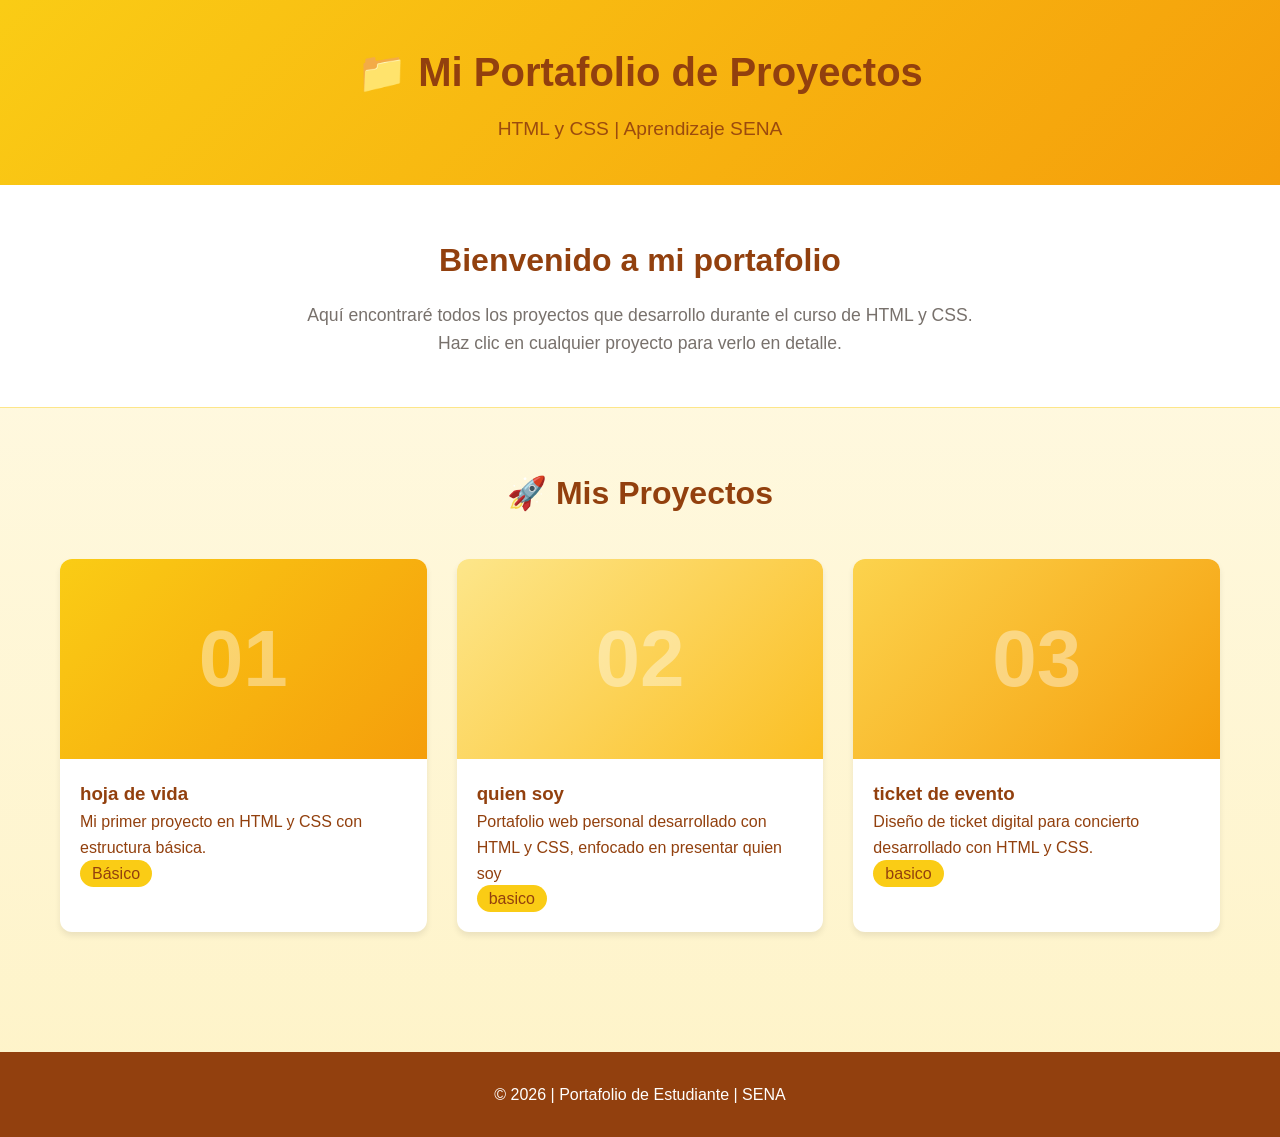
<file: index.html>
<!DOCTYPE html>
<html lang="es">
<head>
    <meta charset="UTF-8">
    <meta name="viewport" content="width=device-width, initial-scale=1.0">
    <title>Mis Proyectos | Portafolio de Estudiante</title>
    <link rel="stylesheet" href="index.css">
</head>
<body>
    <!-- Header / Encabezado -->
    <header class="header">
        <div class="container">
            <h1 class="titulo">📁 Mi Portafolio de Proyectos</h1>
            <p class="subtitulo">HTML y CSS | Aprendizaje SENA</p>
        </div>
    </header>

    <!-- Sección Hero - Presentación -->
    <section class="hero">
        <div class="container">
            <h2>Bienvenido a mi portafolio</h2>
            <p>Aquí encontraré todos los proyectos que desarrollo durante el curso de HTML y CSS.</p>
            <p>Haz clic en cualquier proyecto para verlo en detalle.</p>
        </div>
    </section>

    <!-- Galería de Proyectos -->
    <main class="main">
        <div class="container">
            <h2 class="section-title">🚀 Mis Proyectos</h2>

            <div class="galeria">
                <!-- hoja de vida -->
                

                <a href="./proyectos/hoja de vida/" class="proyecto-card">
                    <div class="proyecto-imagen proyecto-1">
                        <span class="numero-proyecto">01</span>
                        <div class="overlay">
                            <span class="ver-mas">Ver Proyecto →</span>
                        </div>
                    </div>
                    <div class="proyecto-info">
                        <h3>hoja de vida</h3>
                        <p>Mi primer proyecto en HTML y CSS con estructura básica.</p>
                        <span class="etiqueta">Básico</span>
                    </div>
                </a>

                <!-- quien soy -->
                <a href="./proyectos/QUIEN SOY/" class="proyecto-card">
                    <div class="proyecto-imagen proyecto-2">
                        <span class="numero-proyecto">02</span>
                        <div class="overlay">
                            <span class="ver-mas">Ver Proyecto →</span>
                        </div>
                    </div>
                    <div class="proyecto-info">
                        <h3>quien soy</h3>
                        <p>Portafolio web personal desarrollado con HTML y CSS, enfocado en presentar quien soy</p>
                        <span class="etiqueta">basico</span>
                    </div>
                </a>

                <!-- ticket de evento -->
                <a href="./proyectos/Ticket de Evento/" class="proyecto-card">
                    <div class="proyecto-imagen proyecto-3">
                        <span class="numero-proyecto">03</span>
                        <div class="overlay">
                            <span class="ver-mas">Ver Proyecto →</span>
                        </div>
                    </div>
                    <div class="proyecto-info">
                        <h3>ticket de evento</h3>
                        <p>Diseño de ticket digital para concierto desarrollado con HTML y CSS.</p>
                        <span class="etiqueta">basico</span>
                    </div>
                </a>

               

                <!-- Agregar más proyectos copiando el bloque anterior -->
            </div>
        </div>
    </main>

    <!-- Footer -->
    <footer class="footer">
        <div class="container">
            <p>&copy; 2026 | Portafolio de Estudiante | SENA</p>
        </div>
    </footer>
</body>
</html>
</file>
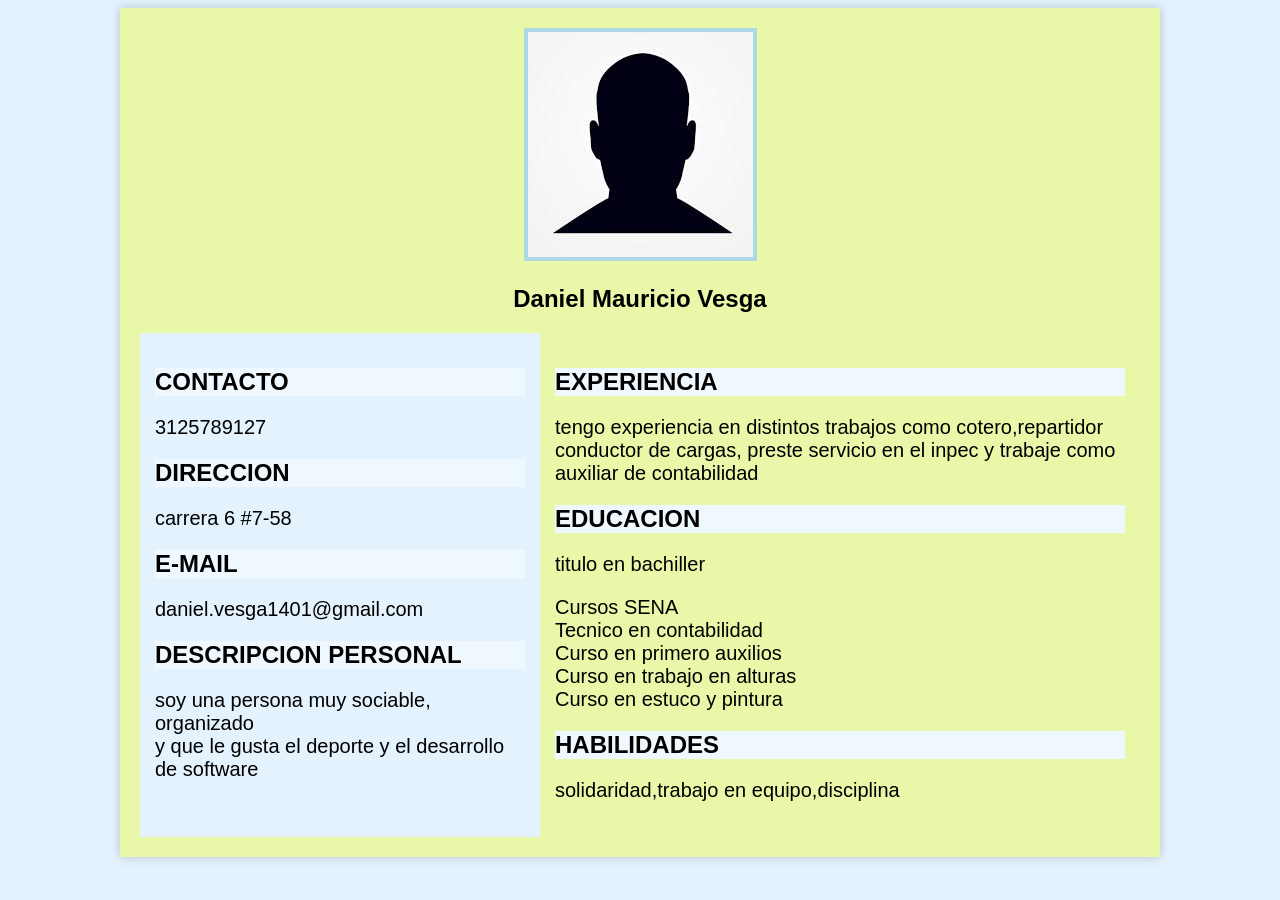
<file: proyectos/hoja de vida/index.html>
<!DOCTYPE html>
<html lang="en">
<head>
    <meta charset="UTF-8">
    <meta name="viewport" content="width=device-width, initial-scale=1.0">
    <title>hoja de vida-daniel</title>
    <link rel=" stylesheet" href="./html.css">
</head>
<body>
        <section class="dan">
        
<img src="./images/ft.jpg" alt="">
       <h1>Daniel Mauricio Vesga</h1>
    
    <table class="tabla">
        <tr>
            <td class="izquierda">
    <h2> CONTACTO</h2>
    <p class="numero">3125789127</p>

    <h2>DIRECCION</h2>
    <P class="numero">carrera 6 #7-58</P>

    <h2>E-MAIL</h2>
    <P class="numero">daniel.vesga1401@gmail.com</P>

    <h2>DESCRIPCION PERSONAL</h2>
    <P class="numero">soy una persona muy sociable, organizado <br>
    y que le gusta el deporte y el desarrollo de software</P>
            </td>
            <td class="derecha">
    <h2>EXPERIENCIA</h2>
    <P class="numero">tengo experiencia en distintos trabajos como cotero,repartidor<br>
    conductor de cargas, preste servicio en el inpec y trabaje como auxiliar de contabilidad</P>

    <h2>EDUCACION</h2>
    <P class="numero">titulo en bachiller</P>
    <P class="numero">Cursos SENA <br>Tecnico en contabilidad <br> Curso en primero auxilios <br> Curso en trabajo en alturas <br>Curso en estuco y pintura</P>

    <h2>HABILIDADES</h2>
    <P class="numero"> solidaridad,trabajo en equipo,disciplina</P>
   </td>
        </tr>
    </table>
    </section>
</body>
</html>
</file>
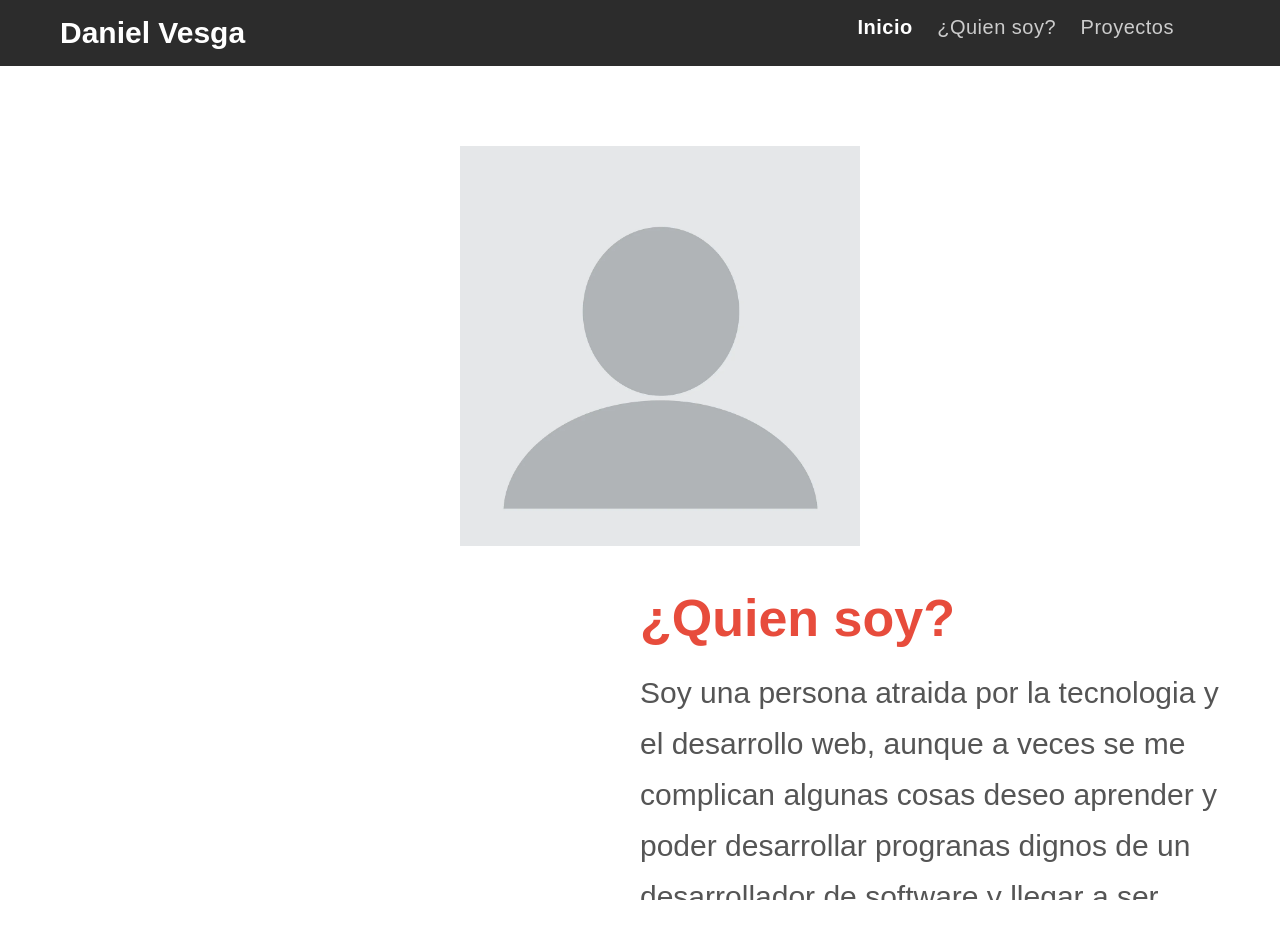
<file: proyectos/quien soy/index.html>
<!DOCTYPE html>
<html lang="es">

<head>
    <meta charset="UTF-8">
    <title>Daniel Vesga</title>
    <link rel="stylesheet" href="styles.css">
</head>

<body>

    <!-- NAV FIJO ARRIBA -->
    <nav>
        <span class="nombre-nav"><b>Daniel Vesga</b></span>
        <span class="enlaces-nav">
            <a href="#inicio" class="activo">Inicio</a>
            <a href="#quien">¿Quien soy?</a>
            <a href="#proyectos">Proyectos</a>
        </span>
    </nav>

    <!-- CONTENIDO QUE SCROLLEA -->
    <main>

        <!-- SECCIÓN 1: HERO -->
        <section class="inicio" id="inicio">
            <div class="imagen-inicio">
                <img style="height: 400px; width: 600px;" src="imagenes/blank-profile-picture-973460_1280.webp" alt="Ilustración">
            </div>
            <div class="texto-inicio">
                <h1>¿Quien soy?</h1>
                <p>Soy una persona atraida por la tecnologia y el desarrollo web, aunque a veces se me complican algunas
                    cosas
                    deseo aprender y poder desarrollar progranas dignos de un desarrollador de software y llegar a ser
                    reconocido
                    en este campo de la tecnologia porque soy un conquistador con sangre de conquistado.</p>
                <a href="#quien" class="boton-rojo">Leer más</a>
            </div>
        </section>

        <!-- SECCIÓN 2: QUIEN SOY -->
        <section class="quien-soy" id="quien">
            <img class="foto-perfil" src="imagenes/profile_circle_icon_242774.webp" alt="Daniel vesga">
            <p style="color: white; font-size: 30px;">
                "soy un estudiante de analisis y desarrollo de sotfware expandiendo mis conocimientos en html y css en el momento buscando elaborar trabajos dignos del titulo
                y porder seguir ampliando mis capacidades ya que esta carrera tiene un sin fin de conocimiento que uno puede adquirir ."
            <p style="color: white; font-size: 30px;">- Daniel vesga</p>
        </section>

        <!-- SECCIÓN 3: PROYECTOS -->
        <section class="proyectos" id="proyectos">
            <h2>Mis proyectos</h2>
            <div class="contenedor-tarjetas">

                <div class="tarjeta">
                    <img src="imagenes/images.png" alt="Proyecto 1">
                    <div class="cuerpo-tarjeta">
                        <h3>Hoja De Vida</h3>
                        <p>Proyecto de práctica diseñado con HTML y CSS. Enfoque en la estructuración de datos y el uso de lógica de maquetación para crear interfaces limpias y funcionales con un diseño atractivo .</p>
                        <a href="#" class="boton-rojo">Ver proyecto</a>
                    </div>
                </div>

                <div class="tarjeta">
                    <img src="imagenes/printable-tickets-for-prizes-26.jpg" alt="Proyecto 2">
                    <div class="cuerpo-tarjeta">
                        <h3>Ticket evento</h3>
                        <p>Proyecto para aprender a usar diferentes colores y tonalidades en CSS sacando nuestra capacidad
                            artistica con esta herramienta y consiguiendo un diseño agradable al ojo.</p>
                        <a href="#" class="boton-rojo">Ver proyecto</a>
                    </div>
                </div>

                <div class="tarjeta">
                    <img src="imagenes/blank-profile-picture-973460_1280.webp" alt="Proyecto 3">
                    <div class="cuerpo-tarjeta">
                        <h3>Quien Soy</h3>
                        <p>Proyecto donde se construye una pagina imitando el diseño de otra como ejemplo
                            y hacerla lo mas funcional posible con caracteristicas nuestras de quienes creemos ser. </p>
                        <a href="#" class="boton-rojo">Ver proyecto</a>
                    </div>
                </div>

                <div class="tarjeta">
                    <img src="imagenes/portafolio-evidencias.jpg" alt="Proyecto 4">
                    <div class="cuerpo-tarjeta">
                        <h3>Portafolio</h3>
                        <p>Proyecto donde crearemos una pagina para ser usada como nuestro portafolio y poder 
                            llevar las evidencias de todos los demas proyectos que hemos y sigamos haciendo mas adelante.</p>
                        <a href="#" class="boton-rojo">Ver proyecto</a>
                    </div>
                </div>

            </div>
        </section>

        <!-- PIE DE PÁGINA -->
        <footer>
            <b>
                <p class="footer">© 2026 Daniel mauricio vesga — Todos los derechos reservados  </p>
            </b>
        </footer>

    </main>

</body>

</html>
</file>
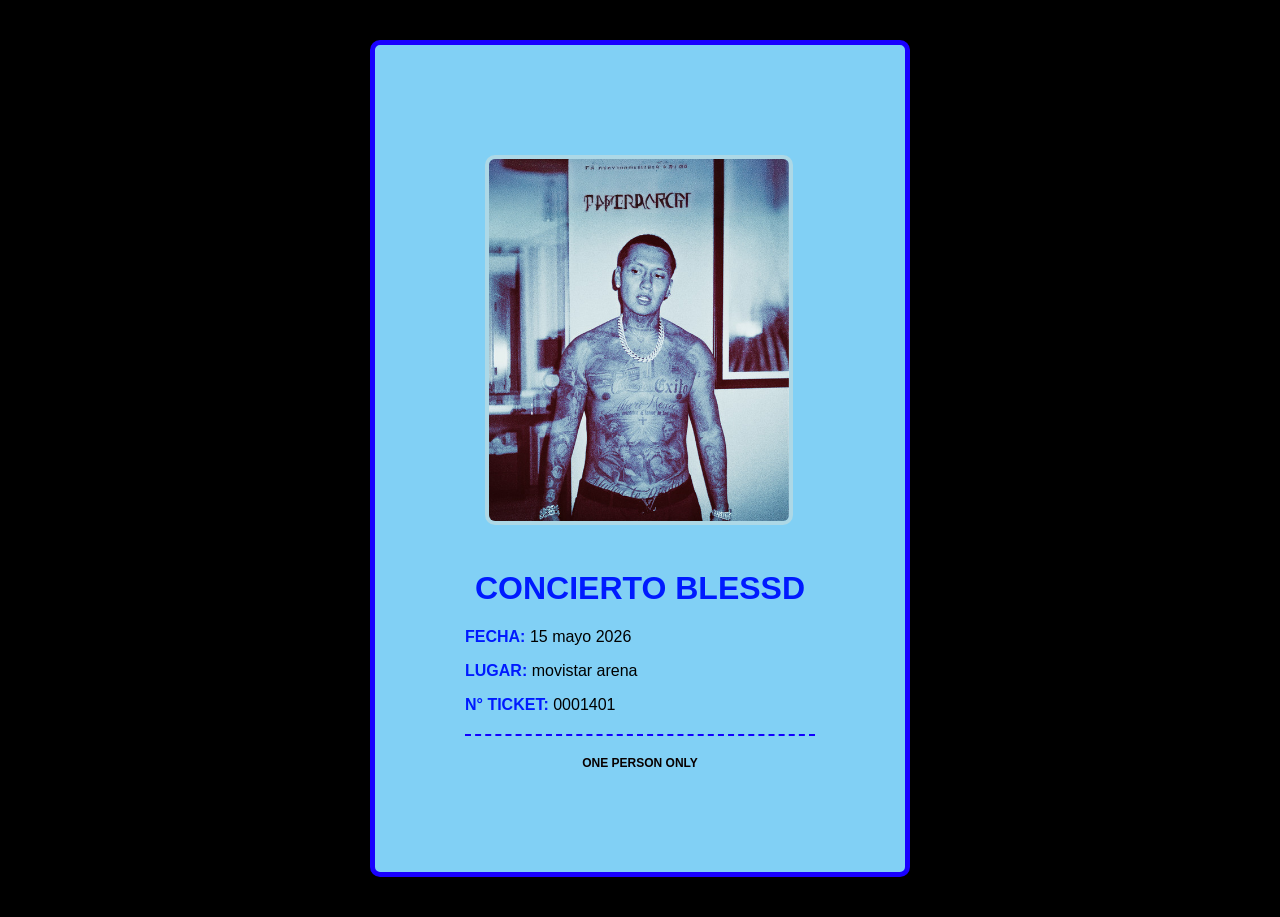
<file: proyectos/Ticket de Evento/index.html>
<!DOCTYPE html>
<html lang="en">
<head>
    <meta charset="UTF-8">
    <meta name="viewport" content="width=device-width, initial-scale=1.0">
    <title>Ticket de Evento</title>
    <link rel=" stylesheet" href="./html.css">
</head>
<body>
     
        <div class="ticket">
            <img src="./images/ab6761610000e5eb021a4821c335d92d21b5f66c.jpg" alt="">
            <h1 class="evento">CONCIERTO BLESSD</h1>
<p><span class="etiqueta">FECHA:</span> 15 mayo 2026</p>
<p><span class="etiqueta">LUGAR:</span> movistar arena</p>
<p><span class="etiqueta">N° TICKET:</span> 0001401</p>
            
            <hr class="linea">
            
            <p class="nota"><strong>ONE PERSON ONLY</strong></p>
        </div>
    
</body>
</html>
</file>
<file: index.css>
:root {
    --primary: #FACC15;   /* amarillo principal */
    --secondary: #FDE68A; /* amarillo claro */
    --accent: #F59E0B;    /* amarillo más fuerte */
    --dark: #92400E;      /* marrón oscuro */
    --light: #FFFBEB;     /* fondo crema */
    --white: #ffffff;
    --gray: #78716C;      /* gris cálido */
}

/* Reset básico */
* {
    margin: 0;
    padding: 0;
    box-sizing: border-box;
}

body {
    font-family: 'Segoe UI', Tahoma, Geneva, Verdana, sans-serif;
    line-height: 1.6;
    color: var(--dark);
    background: linear-gradient(to bottom, #FFFBEB, #FEF3C7);
}

/* Contenedor central */
.container {
    max-width: 1200px;
    margin: 0 auto;
    padding: 0 20px;
}

/* HEADER */
.header {
    background: linear-gradient(135deg, #FACC15, #F59E0B);
    color: var(--dark);
    padding: 40px 0;
    text-align: center;
    box-shadow: 0 4px 6px rgba(0, 0, 0, 0.1);
}

.header .titulo {
    font-size: 2.5rem;
    margin-bottom: 10px;
}

.header .subtitulo {
    font-size: 1.2rem;
    opacity: 0.9;
}

/* HERO */
.hero {
    background: var(--white);
    padding: 50px 0;
    text-align: center;
    border-bottom: 1px solid #FDE68A;
}

.hero h2 {
    font-size: 2rem;
    color: var(--dark);
    margin-bottom: 15px;
}

.hero p {
    font-size: 1.1rem;
    color: var(--gray);
}

/* MAIN */
.main {
    padding: 60px 0;
}

.section-title {
    font-size: 2rem;
    text-align: center;
    margin-bottom: 40px;
    color: var(--dark);
}

/* GALERÍA */
.galeria {
    display: grid;
    grid-template-columns: repeat(auto-fit, minmax(280px, 1fr));
    gap: 30px;
}

/* TARJETAS */
.proyecto-card {
    background: var(--white);
    border-radius: 12px;
    overflow: hidden;
    box-shadow: 0 4px 6px rgba(0, 0, 0, 0.08);
    transition: transform 0.3s ease, box-shadow 0.3s ease;
    text-decoration: none;
    color: inherit;
}

.proyecto-card:hover {
    transform: translateY(-8px);
    box-shadow: 0 12px 24px rgba(0, 0, 0, 0.12);
}

/* IMÁGENES */
.proyecto-imagen {
    position: relative;
    height: 200px;
    display: flex;
    align-items: center;
    justify-content: center;
}

/* Nuevos gradientes */
.proyecto-1 {
    background: linear-gradient(135deg, #FACC15, #F59E0B);
}

.proyecto-2 {
    background: linear-gradient(135deg, #FDE68A, #FBBF24);
}

.proyecto-3 {
    background: linear-gradient(135deg, #FCD34D, #F59E0B);
}

.proyecto-4 {
    background: linear-gradient(135deg, #FEF3C7, #FACC15);
}

/* Número */
.numero-proyecto {
    font-size: 5rem;
    font-weight: bold;
    color: rgba(255, 255, 255, 0.4);
}

/* Overlay */
.overlay {
    position: absolute;
    width: 100%;
    height: 100%;
    background: rgba(245, 158, 11, 0.8);
    display: flex;
    align-items: center;
    justify-content: center;
    opacity: 0;
}

.proyecto-card:hover .overlay {
    opacity: 1;
}

.ver-mas {
    color: var(--white);
    font-size: 1.2rem;
    font-weight: bold;
}

/* INFO */
.proyecto-info {
    padding: 20px;
}

.etiqueta {
    background: var(--primary);
    color: var(--dark);
    padding: 5px 12px;
    border-radius: 20px;
}

/* FOOTER */
.footer {
    background: #92400E;
    color: var(--white);
    text-align: center;
    padding: 30px 0;
    margin-top: 60px;
}

/* RESPONSIVE */
@media (max-width: 768px) {
    .header .titulo {
        font-size: 1.8rem;
    }

    .hero h2 {
        font-size: 1.5rem;
    }

    .galeria {
        grid-template-columns: 1fr;
    }
}
</file>
<file: proyectos/hoja de vida/html.css>
.numero{
    font-size: 20px;
}

h2 {
    background-color: aliceblue;
}
img {
    border:  4px solid lightblue;
}

.dan {
    text-align: center;
}

body {
    font-family: Arial, sans-serif;
    background-color: #e3f2fd;
}


.dan {
    max-width: 1000px;
    margin: auto;
    background: rgb(233, 248, 168);
    padding: 20px;
    box-shadow: 0px 0px 10px rgba(0,0,0,0.2);
}


.tabla {
    width: 100%;
    margin-top: 20px;
    border-collapse: collapse;
    text-align: left;
}


.izquierda {
    width: 40%;
    background-color: #e3f2fd;
    padding: 15px;
    vertical-align: top;
}


.derecha {
    width: 60%;
    padding: 15px;
    vertical-align: top;
}
</file>
<file: proyectos/quien soy/styles.css>
* {
  margin: 0; /* elimina el margen por defecto del navegador */
  padding: 0; /* elimina el relleno por defecto del navegador */
  box-sizing: border-box; /* el borde y relleno no agrandan el tamaño del elemento */
}

html, body {
  height: 100vh; /* ocupa el 100% de la altura de la pantalla */
  overflow: hidden; /* impide que la página completa haga scroll */
  font-family:
    "Segoe UI", "Helvetica Neue", sans-serif; /* fuente general de toda la página */
}

/*NAV*/
nav {
  background: #2c2c2c; /* color de fondo oscuro */
  padding: 15px 60px ; /* espacio interno arriba/abajo y lados */
  overflow: hidden; /* contiene los elementos flotantes internos */
}

.nombre-nav {
  float: left; /* empuja el nombre al extremo izquierdo */
  color: white; /* color del texto */
  font-size: 30px; /* tamaño de la fuente */
  font-weight: 300; /* grosor fino de la fuente */
  line-height: 1.2; /* altura de línea para centrar verticalmente */
}

.nombre-nav strong {
  font-weight: bolder; /* negrilla para el primer nombre */
}

.enlaces-nav {
  float: right; /* empuja los enlaces al extremo derecho */
  line-height: 1.2; /* altura de línea para alinear con el nombre */
  margin-right: 46px;/* empuja los enlaces hacia abajo para abajo*/
}

.enlaces-nav a {
  color: #cccccc; /* color gris claro para los enlaces */
  text-decoration: none; /* quita el subrayado de los enlaces */
  margin-left: 20px; /* separación entre cada enlace */
  font-size: 20px; /* tamaño de fuente de los enlaces */
  letter-spacing: 0.5px; /* espacio entre letras */
  transition: color 0.2s; /* animación suave al cambiar de color */
}

.enlaces-nav a:hover,
.enlaces-nav a.activo {
  color: white; /* color blanco al pasar el mouse o estar activo */
  font-weight: 600; /* un poco más grueso al estar activo */
}

/*MAIN*/
main {
  height: calc(
    100vh - 40px
  ); /* altura total de pantalla menos el alto del nav */
  overflow-y: auto; /* solo este contenedor hace scroll vertical */
}

/*SECCIÓN 1 — INICIO*/
.inicio {
  background: #ffffff; /* fondo blanco */
  padding: 60px 60px; /* espacio interno generoso */
  overflow: hidden; /* contiene los floats internos */
  min-height: 420px; /* altura mínima para que no quede muy pequeña */
}

.imagen-inicio {
  float: left; /* la imagen flota a la izquierda */
  width: 27%; /* ocupa el 45% del ancho */
  text-align: center; /* centra la imagen dentro del contenedor */
  padding-top: 20px; /* baja un poco la imagen */
  margin-left: 400px;
}

.imagen-inicio img {
  width: 100%; /* la imagen ocupa todo el ancho de su contenedor */
  max-width: 400px; /* pero no más de 380px */
  
}

.texto-inicio {
  float: right; /* el texto flota a la derecha */
  width: 50%; /* ocupa el 50% del ancho */
  padding-top: 40px; /* baja el texto para centrarlo visualmente */
}

.texto-inicio h1 {
  font-size: 52px; /* título grande */
  font-weight: 700; /* negrilla */
  color: #e74c3c; /* color rojo */
  margin-bottom: 20px; /* espacio debajo del título */
  line-height: 1.1; /* altura de línea compacta */
}

.texto-inicio p {
  font-size: 30px; /* tamaño del párrafo */
  color: #555; /* gris oscuro para el texto */
  line-height: 1.7; /* altura de línea para legibilidad */
  margin-bottom: 30px; /* espacio antes del botón */
}



.boton-rojo {
  background: #e74c3c; /* fondo rojo */
  color: white; /* texto blanco */
  border: none; /* sin borde */
  padding: 8px 8px; /* espacio interno del botón */
  font-size: 20px; /* tamaño de texto del botón */
  font-weight: 600; /* texto semi-negrilla */
  border-radius: 4px; /* esquinas ligeramente redondeadas */
  cursor: pointer; /* cursor de manita al pasar el mouse */
  text-decoration: none; /* quita subrayado si es un enlace */
  transition: background 0.2s; /* animación suave al hacer hover */
}

.boton-rojo:hover {
  background: #c0392b; /* rojo más oscuro al pasar el mouse */
}

/* SECCIÓN 2 — QUIEN SOY */
.quien-soy {
  background: #e74c3c;
  padding: 13px 60px 20px;
  text-align: center;
}

.foto-perfil {
  width: 200px; /* ancho fijo del avatar */
  height: 200px; /* alto fijo del avatar */
  border-radius: 50%; /* hace la imagen circular */
  border: 6px solid white; /* borde blanco alrededor del círculo */
  margin: 0 auto 20px auto; /* centra horizontalmente y agrega espacio abajo */
  object-fit: cover; /* recorta la imagen sin deformarla */
}

.quien-soy blockquote {
  font-size: 30px; /* texto grande para la cita */
  color: white; /* texto blanco */
  line-height: 1.7; /* espaciado entre líneas */
  max-width: 800px; /* ancho máximo para que no sea tan ancho */
  margin: 0 auto 16px auto; /* centra el bloque y agrega espacio abajo */
}

.quien-soy cite {
  color: rgba(255, 255, 255, 0.8); /* blanco semitransparente */
  font-size: 15px; /* tamaño pequeño para la firma */
  font-style: italic; /* cursiva para la firma */
}

/*SECCIÓN 3 — PROYECTOS*/
.proyectos {
  background: #f2f2f2; /* fondo gris claro */
  padding: 30px 60px; /* espacio interno */
  overflow: hidden; /* contiene los floats de las tarjetas */
}

.proyectos h2 {
  font-size: 38px; /* título de sección grande */
  font-weight: 700; /* negrilla */
  color: #333; /* gris oscuro */
  text-align: center; /* centrado */
  margin-bottom: 40px; /* espacio antes de las tarjetas */
}

.contenedor-tarjetas {
  overflow: hidden; /* contiene los floats de las tarjetas */
}

.tarjeta {
  float: left; /* las tarjetas flotan una al lado de la otra */
  width: 23%; /* cada tarjeta ocupa el 23% del ancho */
  margin-right: 2%; /* separación entre tarjetas */
  background: white; /* fondo blanco */
  border-radius: 4px; /* esquinas redondeadas */
  overflow: hidden; /* recorta la imagen a las esquinas redondeadas */
  box-shadow: 0 2px 8px rgba(0, 0, 0, 0.1); /* sombra suave */
  text-align: center; /* centra el contenido interno */
}

.tarjeta:last-child {
  margin-right: 0; /* la última tarjeta no tiene margen derecho */
}

.tarjeta img {
  width: 100%; /* la imagen ocupa todo el ancho de la tarjeta */
  height: 320px; /* altura fija para que todas queden iguales */
  object-fit: cover; /* recorta la imagen sin deformarla */
}

.cuerpo-tarjeta {
  padding: 20px 16px; /* espacio interno del texto de la tarjeta */
}

.cuerpo-tarjeta h3 {
  font-size: 20px; /* tamaño del título de la tarjeta */
  font-weight: 600; /* semi-negrilla */
  color: #333; /* gris oscuro */
  margin-bottom: 12px; /* espacio debajo del título */
}

.cuerpo-tarjeta p {
  font-size: 20px; /* texto pequeño de descripción */
  color: #777; /* gris medio */
  line-height: 1.6; /* espaciado entre líneas */
  margin-bottom: 20px; /* espacio antes del botón */
}

/*PIE DE PÁGINA*/
footer {
  background: #2c2c2c; /* fondo oscuro igual que el nav */
  color: #aaa; /* texto gris claro */
  font-size: 12px; /* texto pequeño */
   padding: 20px 40px 46px; /* espacio interno del footer */
  text-align: center;  /* centra el texto */

  
}

.footer {
  margin-left: 1350px; /*texto hacia la derecha */
}
</file>
<file: proyectos/Ticket de Evento/html.css>
body {
    background-color: rgb(0, 0, 0);
    font-family:  cursive, sans-serif;
    margin: 0;
    padding: 40px;
}
 
img {
    width: 300px;
    margin: 20px;
    border:  4px solid lightblue;
    border-radius: 10px;
}


.ticket {
    width: 350px;
    margin: auto;
    background-color: rgb(129, 208, 245);
    padding: 90px;
    border: 5px solid #1900ff;
    border-radius: 10px;
}

.evento {
    text-align: center;
    color: #001aff;
}


.linea {
    border: none;
    border-top: 2px dashed #1100ff;
    margin: 20px 0;
}


.nota {
    text-align: center;
    font-size: 12px;
    color: rgb(8, 0, 0);
}
.etiqueta{
    color: rgb(0, 26, 255);
    font-weight: bold;
}
</file>
